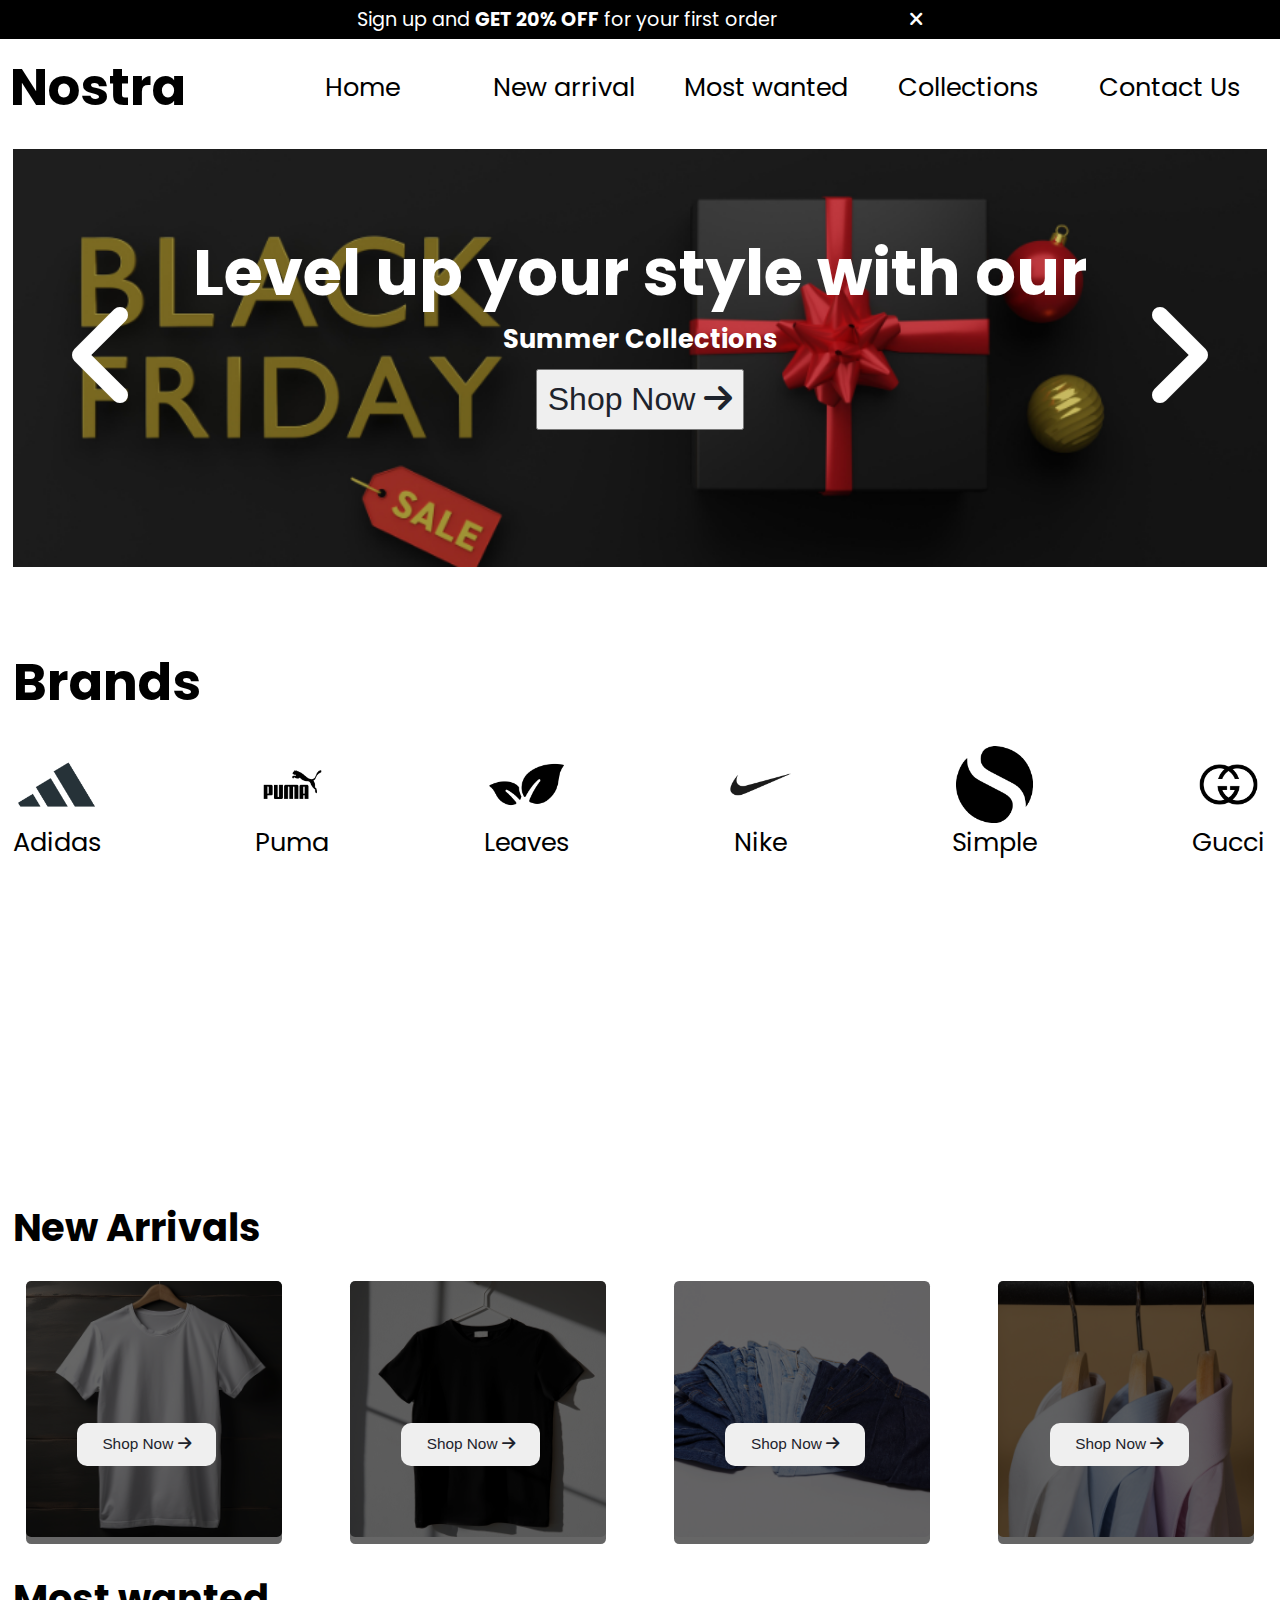
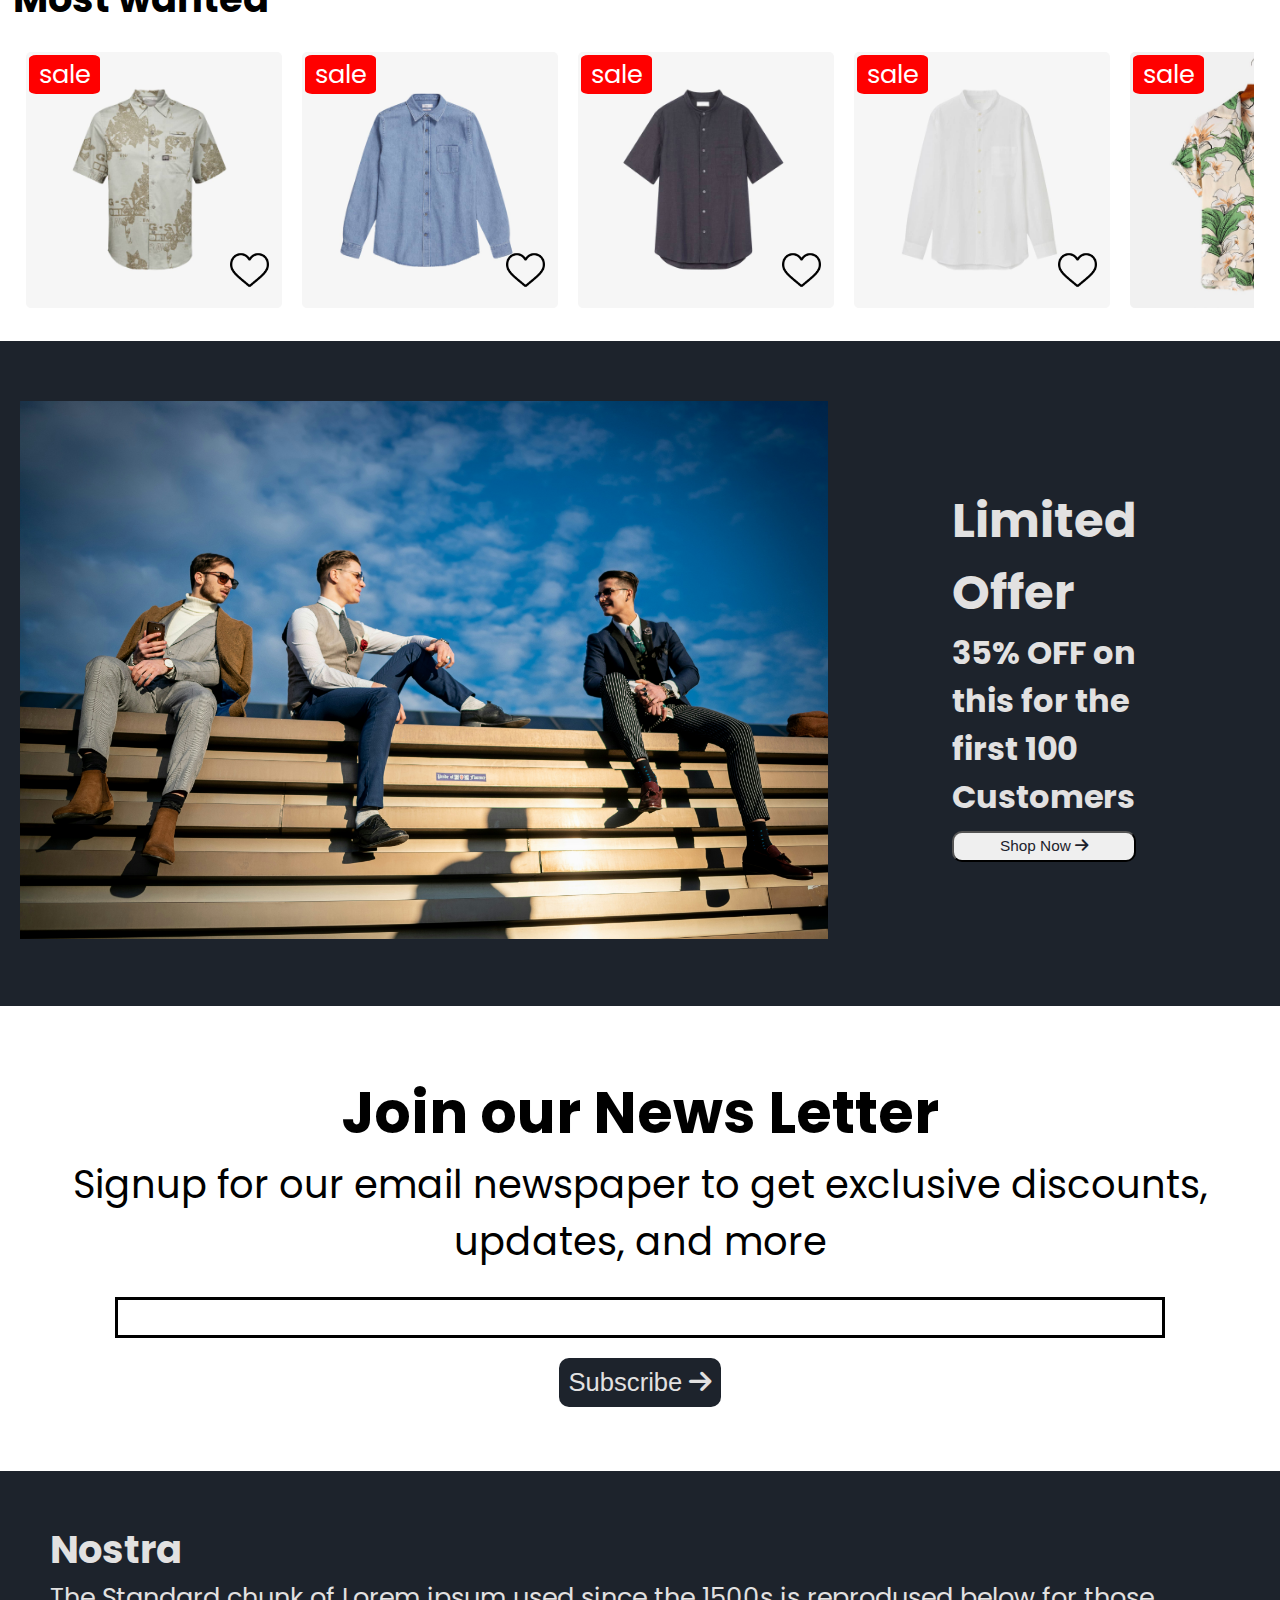
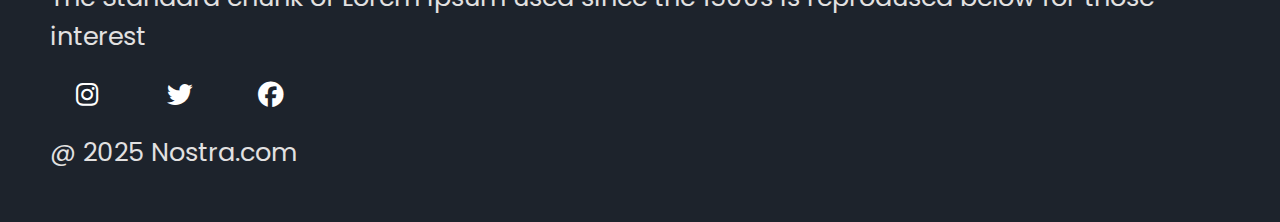
<file: index.html>
<!DOCTYPE html>
<html lang="en">

<head>
    <meta charset="UTF-8">
    <meta name="viewport" content="width=device-width, initial-scale=1.0">
    <title>Nostra</title>
    <!--css file-->
    <link rel="stylesheet" href="style.css">
    <!--Link Google Fonts-->
    <link rel="preconnect" href="https://fonts.googleapis.com">
    <link rel="preconnect" href="https://fonts.gstatic.com" crossorigin>
    <link
        href="https://fonts.googleapis.com/css2?family=Poppins:ital,wght@0,100;0,200;0,300;0,400;0,500;0,600;0,700;0,800;0,900;1,100;1,200;1,300;1,400;1,500;1,600;1,700;1,800;1,900&display=swap"
        rel="stylesheet">

    <!--Link Font Awesome-->
    <link rel="stylesheet" href="https://cdnjs.cloudflare.com/ajax/libs/font-awesome/6.7.2/css/all.min.css">
</head>

<body>
    <!--offer bar-->
    <div class="offer">
        <p>Sign up and <b>GET 20% OFF</b> for your first order
            <i id="offer-close" style="margin-left: 10%; cursor: pointer;" class="fa-solid fa-xmark"></i>
        </p>
    </div>

    <!--navbar-->
    <div class="navbar">
        <h1 style="color:black; font-size: 4vw;font-weight: bold;">Nostra</h1>
        <div class="navbar-links">
            <p class="navbar-links"><a href="index.html">Home</a></p>
            <p class="navbar-links"><a href="#new-arrival">New arrival</a></p>
            <p class="navbar-links"><a href="#most-wanted">Most wanted</a></p>
            <p class="navbar-links"><a href="collection.html">Collections</a></p>
            <p class="navbar-links"><a href="contact.html">Contact Us</a></p>
        </div>

        <div class="navbar-menu-toogle">
            <i id="side-navbar-active" class="fa-solid fa-bars"></i>
        </div>
    </div>

    <!--side navbar-->
    <div class="side-navbar">
        <p style="text-align: right;">
            <i id="side-navbar-close" class="fa-solid fa-xmark"></i>
        </p>
        <div class="side-navbar-links">

            <p class="side-navbar-link"><a href="./index.html">Home</a></p>
            <p class="side-navbar-link"><a href="#new-arrival">New Arrival</a></p>
            <p class="side-navbar-link"><a href="#most-wanted">Most Wanted</a></p>
            <p class="side-navbar-link"><a href="./collection.html">Collections</a></p>
            <p class="side-navbar-link"><a href="./contact.html">Contact Us</a></p>
        </div>


    </div>

    <!--slider-->
    <div class="slider">
        <div class="left-slider-button">
            <i id="slider-left-activate" class="fa-solid fa-angle-left" style="color: white;"></i>
        </div>

        <div class="slider-content">
            <h1>Level up your style with our</h1>
            <h4 style="font-size: 2vw;">Summer Collections</h4>
            <button> Shop Now <i class="fa-solid fa-arrow-right"></i> </button>
        </div>


        <div class="slider-image-container">
            <img class="slider-image" src="./images/slider-three.png">
            <div class="slider-overlay"></div>
            <img class="slider-image" src="./images/slider-two.jpg">
            <img class="slider-image" src="./images/slider-four.png">
        </div>

        <div class="right-slider-button">
            <i id="slider-right-activate" class="fa-solid fa-angle-right" style="color: white;"></i>
        </div>
    </div>

    <!--brands-->

    <h2 style="margin-top: 5vw; font-size: 4vw; margin-left: 1vw;">Brands</h2>
    <div class="brands">
        <div class="brands-item">
            <img class="brands-icon" src="./images/icons/adidas.png">
            <p>Adidas</p>
        </div>

        <div class="brands-item">
            <img class="brands-icon" src="./images/icons/puma.png">
            <p>Puma</p>
        </div>

        <div class="brands-item">
            <img class="brands-icon" src="./images/icons/leaves.png">
            <p>Leaves</p>
        </div>

        <div class="brands-item">
            <img class="brands-icon" src="./images/icons/nike.png">
            <p>Nike</p>
        </div>

        <div class="brands-item">
            <img class="brands-icon" src="./images/icons/simple.png">
            <p>Simple</p>
        </div>

        <div class="brands-item">
            <img class="brands-icon" src="./images/icons/gucci.png">
            <p>Gucci</p>
        </div>
    </div>

    <!--customer review-->
    <div class="customer-service">
        <div class="service-container-1">
            <div>
                <h2>We Provide Best</h2>
                <h2>Customer Experiences</h2>
            </div>

            <div>
                <p>|| We Ensure that our customer have the best shopping experience</p>
            </div>
        </div>

        <div class="service-container-2">
            <div>
                <i style="font-size: 3vw;margin-bottom: 10px;" class="fa-regular fa-circle-check"></i>
                <h4>Original products</h4>
                <p>Lorem ipsum dolor sit, amet consectetur adipisicing elit. Animi, aut non iouh</p>
            </div>

            <div>
                <i style="font-size: 3vw;margin-bottom: 10px;" class="fa-regular fa-face-smile"></i>
                <h4>Satisfaction Guarantee</h4>
                <p>Lorem, ipsum dolor sit amet consectetur adipisicing elit. Porro, consequuntur.
                </p>
            </div>

            <div>
                <i style="font-size: 3vw;margin-bottom: 10px;" class="fa-solid fa-broom"></i>
                <h4>New Arrival Everyday</h4>
                <p>Lorem, ipsum dolor sit amet consectetur adipisicing elit. Porro, consequuntur.
                </p>
            </div>

            <div>
                <i style="font-size: 3vw;margin-bottom: 10px;" class="fa-solid fa-truck-fast"></i>
                <h4>Fast & Free Shipping</h4>
                <p>Lorem, ipsum dolor sit amet consectetur adipisicing elit. Porro, consequuntur.
                </p>
            </div>
        </div>
    </div>
    </div>

    <!--new arrival-->
    <h2 id="new-arrival" style="margin:1vw; margin-top: 3vw; font-size: 3vw;">New Arrivals</h2>
    <div class="new-arrival">

        <div class="new-arrival-container">
            <img style="width: 20vw;" src="./images/products/n-a-1.png">
            <div class="overlay"></div>
            <button> Shop Now <i class="fa-solid fa-arrow-right"></i> </button>
        </div>

        <div class="new-arrival-container">
            <img style="width: 20vw;" src="./images/products/n-a-2.png">
            <div class="overlay"></div>
            <button> Shop Now <i class="fa-solid fa-arrow-right"></i> </button>
        </div>

        <div class="new-arrival-container">
            <img style="width: 20vw;" src="./images/products/n-a-3.png">
            <div class="overlay"></div>
            <button> Shop Now <i class="fa-solid fa-arrow-right"></i> </button>
        </div>

        <div class="new-arrival-container">
            <img style="width: 20vw;" src="./images/products/n-a-4.png">
            <div class="overlay"></div>
            <button> Shop Now <i class="fa-solid fa-arrow-right"></i> </button>
        </div>
    </div>
    </div>


    <!--most wanted-->
    <h2 id="most-wanted" style="margin: 1vw;font-size: 3vw;">Most wanted</h2>
    <div class="most-wanted-container">
        <div class="most-wanted">
            <img style="width: 20vw;" src="./images/products/n4.jpg">
            <p class="sale-overlay">sale</p>
            <img class="like-button" src="./images/icons/blackheart.png">
        </div>

        <div class="most-wanted">
            <img style="width: 20vw;" src="./images/products/n5.jpg">
            <p class="sale-overlay">sale</p>
            <img class="like-button" src="./images/icons/blackheart.png">
        </div>

        <div class="most-wanted">
            <img style="width: 20vw;" src="./images/products/n8.jpg">
            <p class="sale-overlay">sale</p>
            <img class="like-button" src="./images/icons/blackheart.png">
        </div>

        <div class="most-wanted">
            <img style="width: 20vw;" src="./images/products/n3.jpg">
            <p class="sale-overlay">sale</p>
            <img class="like-button" src="./images/icons/blackheart.png">
        </div>

        <div class="most-wanted">
            <img style="width: 20vw;" src="./images/products/f2.jpg">
            <p class="sale-overlay">sale</p>
            <img class="like-button" src="./images/icons/blackheart.png">
        </div>

        <div class="most-wanted">
            <img style="width: 20vw;" src="./images/products/f3.jpg">
            <p class="sale-overlay">sale</p>
            <img class="like-button" src="./images/icons/blackheart.png">
        </div>

        
        
    </div>

    <!--limited offer-->
    <div class="limited-offer">
        <div class="limited-offer-img">
            <img src="./images/offer1.jpg">
        </div>

        <div class="limited-offer-text">
            <h2>Limited Offer</h2>
            <h4>35% OFF on this for the first 100 Customers</h4>
            <button> Shop Now <i class="fa-solid fa-arrow-right"></i> </button>
        </div>
    </div>
    </div>

    <!--newsletter-->
    <div class="news-letter">
        <h2>Join our News Letter</h2>
        <p style="text-align: center;">Signup for our email newspaper to get exclusive discounts, updates, and more</p>
        <div style="margin-top: 10px;">
            <input class="search">
        </div>
    </div>

    <div class="subscribe-button">
        <button> Subscribe <i class="fa-solid fa-arrow-right"></i> </button>
    </div>

    <!--footer-->
    <div class="footer">
        <div class="footer-container">
            <div class="footer-box-1">
                <h2 class="headingtext">Nostra</h2>
                <p>The Standard chunk of Lorem ipsum
                    used since the 1500s is reprodused
                    below for those interest</p>
                <div class="footer-icons">
                    <i class="icon fa-brands fa-instagram" style="color: #ffffff;"></i>
                    <i class="icon fa-brands fa-twitter" style="color: #ffffff;"></i>
                    <i class="icon fa-brands fa-facebook" style="color: #ffffff;"></i>
                </div>
            </div>
        </div>
        <p class="subtitle">@ 2025 Nostra.com</p>
    </div>


    <script src="script.js"></script>
</body>

</html>
</file>
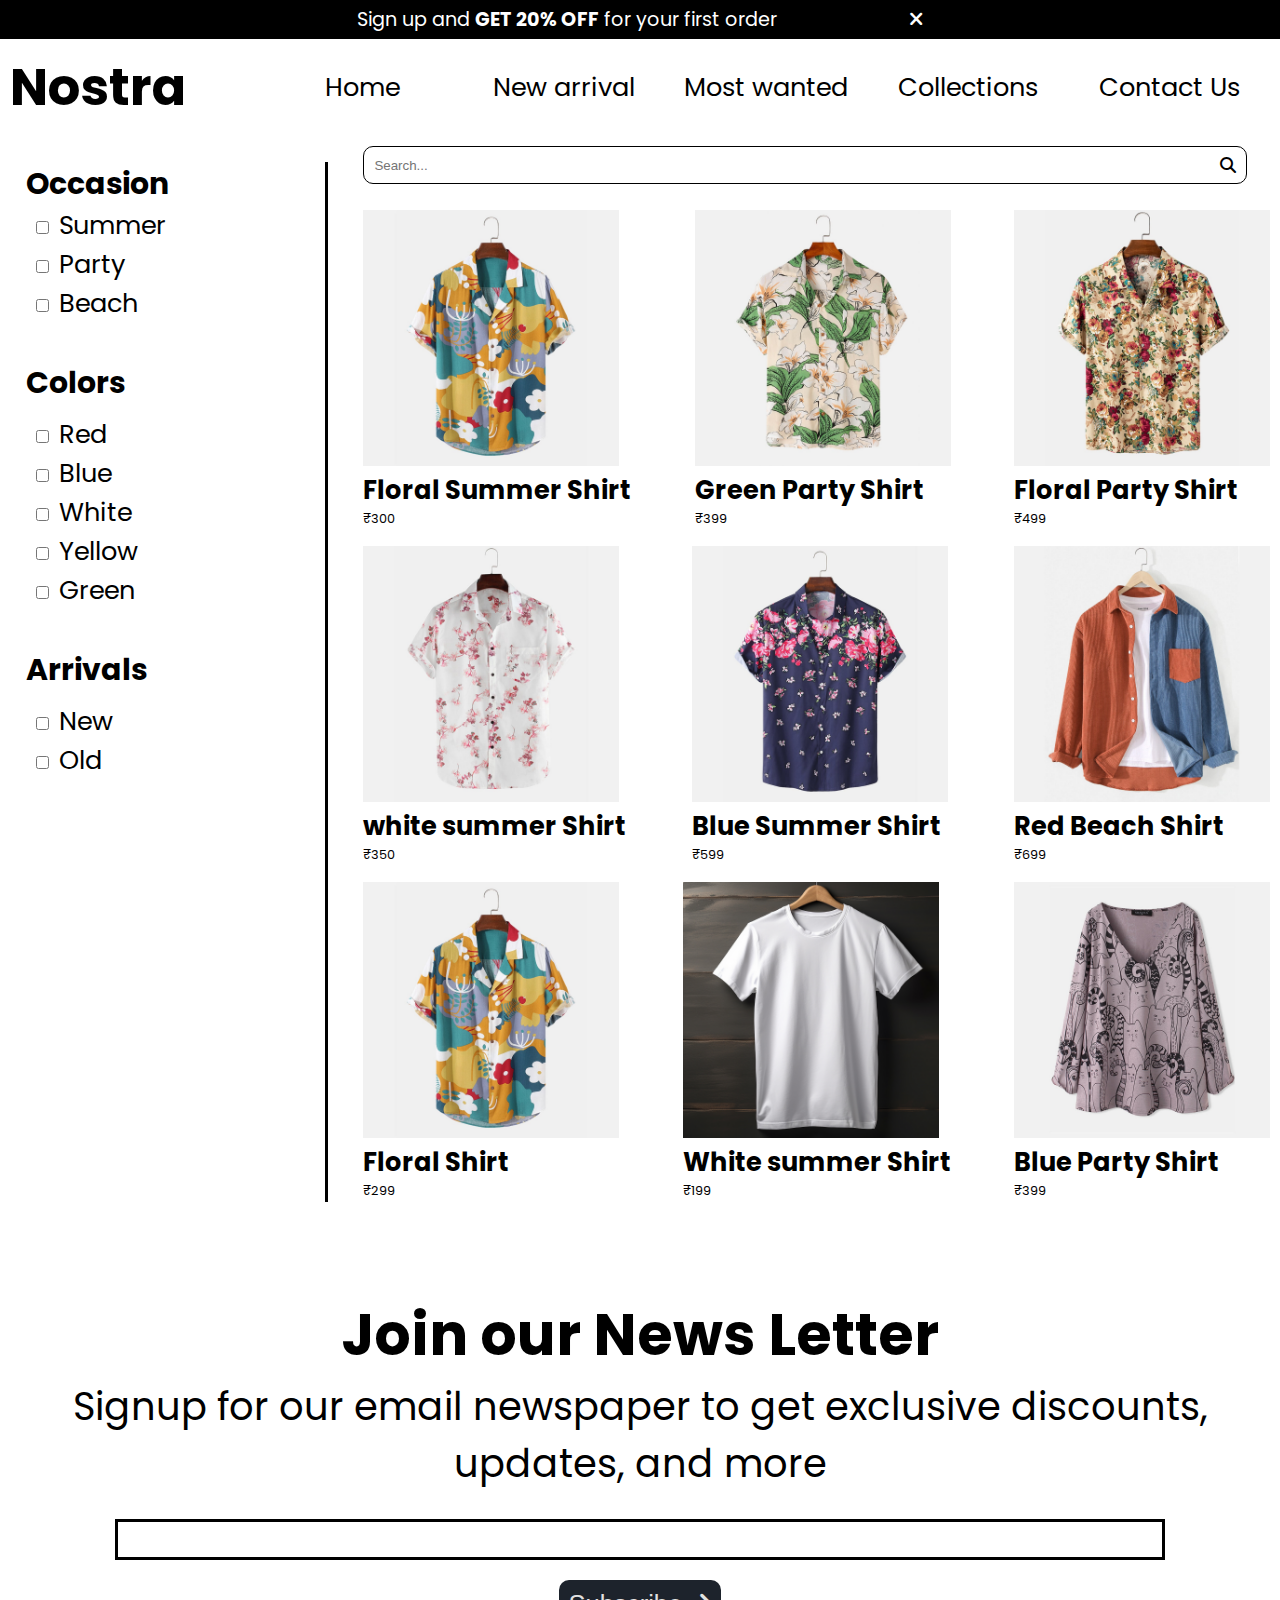
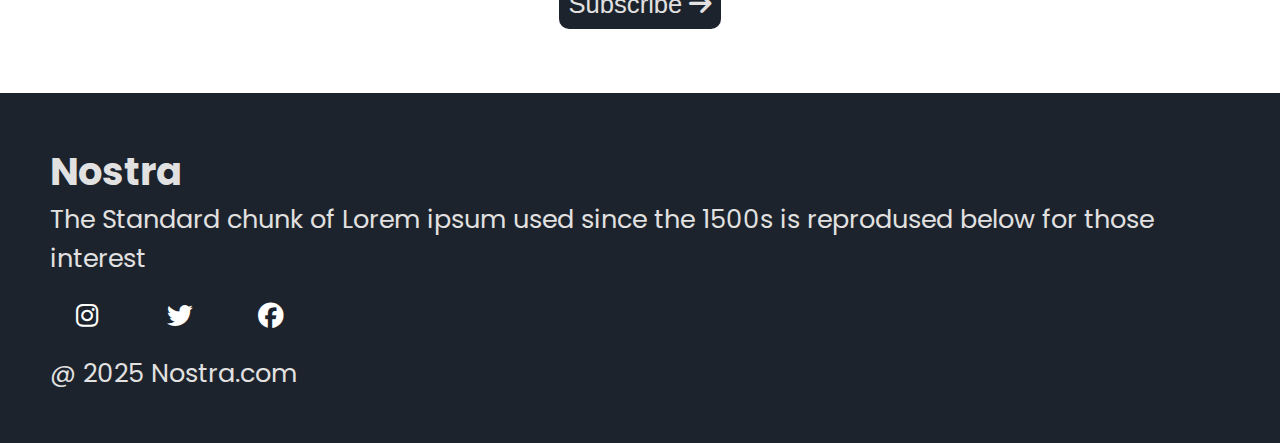
<file: collection.html>
<!DOCTYPE html>
<html lang="en">

<head>
    <meta charset="UTF-8">
    <meta name="viewport" content="width=device-width, initial-scale=1.0">
    <title>Collections</title>
    <!--css file-->
    <link rel="stylesheet" href="style.css">
    <!--Link Google Fonts-->
    <link rel="preconnect" href="https://fonts.googleapis.com">
    <link rel="preconnect" href="https://fonts.gstatic.com" crossorigin>
    <link
        href="https://fonts.googleapis.com/css2?family=Poppins:ital,wght@0,100;0,200;0,300;0,400;0,500;0,600;0,700;0,800;0,900;1,100;1,200;1,300;1,400;1,500;1,600;1,700;1,800;1,900&display=swap"
        rel="stylesheet">

    <!--Link Font Awesome-->
    <link rel="stylesheet" href="https://cdnjs.cloudflare.com/ajax/libs/font-awesome/6.7.2/css/all.min.css">

</head>

<body>

    <!--offer bar-->
    <div class="offer">
        <p>Sign up and <b>GET 20% OFF</b> for your first order
            <i id="offer-close" style="margin-left: 10%; cursor: pointer;" class="fa-solid fa-xmark"></i>
        </p>
    </div>

    <!--navbar-->
    <div class="navbar">
        <h1 style="color:black; font-size: 4vw;font-weight: bold;">Nostra</h1>
        <div class="navbar-links">
            <p class="navbar-links"><a href="index.html">Home</a></p>
            <p class="navbar-links"><a href="#new-arrival">New arrival</a></p>
            <p class="navbar-links"><a href="#most wanted">Most wanted</a></p>
            <p class="navbar-links"><a href="collection.html">Collections</a></p>
            <p class="navbar-links"><a href="contact.html">Contact Us</a></p>
        </div>

        <div class="navbar-menu-toogle">
            <i id="side-navbar-active" class="fa-solid fa-bars"></i>
        </div>
    </div>

    <!--side navbar-->
    <div class="side-navbar">
        <p style="text-align: right;">
            <i id="side-navbar-close" class="fa-solid fa-xmark"></i>
        </p>
        <div class="side-navbar-links">

            <p class="side-navbar-link"><a href="./index.html">Home</a></p>
            <p class="side-navbar-link"><a href="#new-arrival">New Arrival</a></p>
            <p class="side-navbar-link"><a href="#most-wanted">Most Wanted</a></p>
            <p class="side-navbar-link"><a href="./collections.html">Collections</a></p>
            <p class="side-navbar-link"><a href="./contact.html">Contact Us</a></p>
        </div>
    </div>    
    <!--filter section-->
    <div class="container">
        <div class="divide-section">
            <div class="filter-section">
                <h3 class="filer-section-occasion">Occasion</h3>
                <div>
                    <input class="checkbox" type="checkbox" name="tags" value="summer">Summer<br>
                    <input class="checkbox" type="checkbox" name="tags" value="Party">Party<br>
                    <input class="checkbox" type="checkbox" name="tags" value="Beach">Beach
                </div>

                <h3 class="filter-section-colors">Colors</h3>
                <div>
                    <input class="checkbox" type="checkbox" name="tags" value="Red">Red<br>
                    <input class="checkbox" type="checkbox" name="tags" value="Blue">Blue<br>
                    <input class="checkbox" type="checkbox" name="tags" value="white">White<br>
                    <input class="checkbox" type="checkbox" name="tags" value="Red">Yellow<br>
                    <input class="checkbox" type="checkbox" name="tags" value="Green">Green

                </div>

                <h3 class="filter-section-arrivals">Arrivals</h3>
                <div>
                    <input class="checkbox" type="checkbox" name="tags" value="new">New<br>
                    <input class="checkbox" type="checkbox" name="tags" value="old">Old<br>
                </div>

                <hr class="vertical-line">
            </div>

            <!-- searchbar -->

            <div class="product-section">
                <form class="navbar-search">
                    <input type="text" id="searchInput" placeholder="Search...">
                    <i class="fa-solid fa-magnifying-glass"></i>
                </form>

                <div class="products">
                </div>
            </div>
        </div>

        
    <div class="news-letter">
        <h2>Join our News Letter</h2>
        <p style="text-align: center;">Signup for our email newspaper to get exclusive discounts, updates, and more</p>
        <div style="margin-top: 10px;">
            <input class="search">
        </div>
    </div>

    <div class="subscribe-button">
        <button> Subscribe <i class="fa-solid fa-arrow-right"></i> </button>
    </div>

    <!--footer-->
    <div class="footer">
        <div class="footer-container">
            <div class="footer-box-1">
                <h2 class="headingtext">Nostra</h2>
                <p>The Standard chunk of Lorem ipsum
                    used since the 1500s is reprodused
                    below for those interest</p>
                <div class="footer-icons">
                    <i class="icon fa-brands fa-instagram" style="color: #ffffff;"></i>
                    <i class="icon fa-brands fa-twitter" style="color: #ffffff;"></i>
                    <i class="icon fa-brands fa-facebook" style="color: #ffffff;"></i>
                </div>
            </div>
        </div>
        <p class="subtitle">@ 2025 Nostra.com</p>
    </div>
    




        <script type="module" src="collections.js"></script>
</body>

</html>
</file>
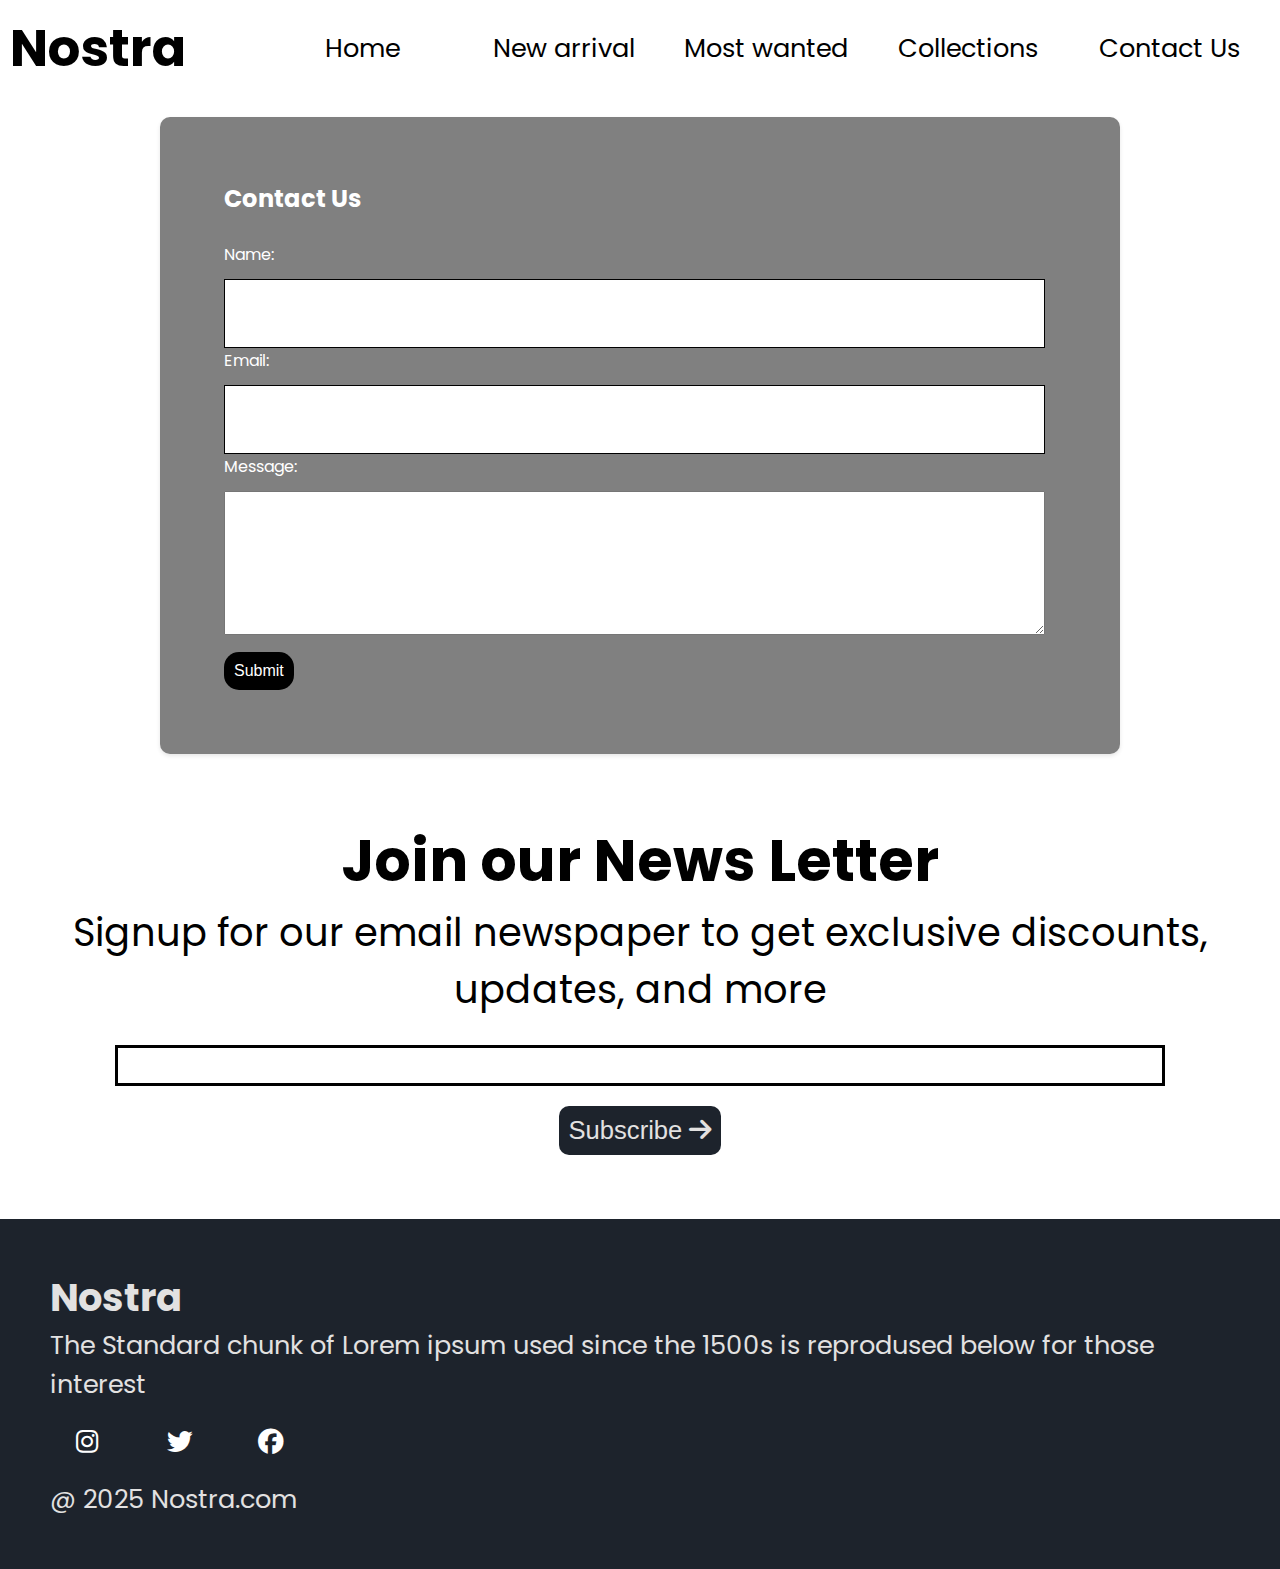
<file: contact.html>
<!DOCTYPE html>
<html lang="en">

<head>
    <meta charset="UTF-8">
    <meta name="viewport" content="width=device-width, initial-scale=1.0">
    <title>Contact Us</title>
    <!--css file-->
    <link rel="stylesheet" href="style.css">
    <!--Link Google Fonts-->
    <link rel="preconnect" href="https://fonts.googleapis.com">
    <link rel="preconnect" href="https://fonts.gstatic.com" crossorigin>
    <link href="https://fonts.googleapis.com/css2?family=Poppins:wght@400;500;700&display=swap" rel="stylesheet">
    <!--Link Font Awesome-->
    <link rel="stylesheet" href="https://cdnjs.cloudflare.com/ajax/libs/font-awesome/6.4.2/css/all.min.css">
</head>

<body>
    
    <!--navbar-->
    <div class="navbar">
        <h1 style="color:black; font-size: 4vw;font-weight: bold;">Nostra</h1>
        <div class="navbar-links">
            <p class="navbar-links"><a href="index.html">Home</a></p>
            <p class="navbar-links"><a href="#new-arrival">New arrival</a></p>
            <p class="navbar-links"><a href="#most wanted">Most wanted</a></p>
            <p class="navbar-links"><a href="collection.html">Collections</a></p>
            <p class="navbar-links"><a href="contact.html">Contact Us</a></p>
        </div>

        <div class="navbar-menu-toogle">
            <i id="side-navbar-active" class="fa-solid fa-bars"></i>
        </div>
    </div>

    <!--side navbar-->
    <div class="side-navbar">
        <p style="text-align: right;">
            <i id="side-navbar-close" class="fa-solid fa-xmark"></i>
        </p>
        <div class="side-navbar-links">

            <p class="side-navbar-link"><a href="./index.html">Home</a></p>
            <p class="side-navbar-link"><a href="#new-arrival">New Arrival</a></p>
            <p class="side-navbar-link"><a href="#most-wanted">Most Wanted</a></p>
            <p class="side-navbar-link"><a href="./collection.html">Collections</a></p>
            <p class="side-navbar-link"><a href="./contact.html">Contact Us</a></p>
        </div>
    </div>

    <!--contact us-->
    <div class="contact-form">
        <h2>Contact Us</h2>
        <form>
            <label for="name">Name:</label>
            <input type="text" id="name" name="name" required>

            <label for="email">Email:</label>
            <input type="email" id="email" name="email" required>
            
            <label for="message">Message:</label>
            <textarea id="message" name="message" required></textarea>

            <input type="submit" value="Submit">
        </form>
    </div>
    
     <!--newsletter-->
    <div class="news-letter">
        <h2>Join our News Letter</h2>
        <p style="text-align: center;">Signup for our email newspaper to get exclusive discounts, updates, and more</p>
        <div style="margin-top: 10px;">
            <input class="search">
        </div>
    </div>

    <div class="subscribe-button">
        <button> Subscribe <i class="fa-solid fa-arrow-right"></i> </button>
    </div>

    <!--footer-->
    <div class="footer">
        <div class="footer-container">
            <div class="footer-box-1">
                <h2 class="headingtext">Nostra</h2>
                <p>The Standard chunk of Lorem ipsum
                    used since the 1500s is reprodused
                    below for those interest</p>
                <div class="footer-icons">
                    <i class="icon fa-brands fa-instagram" style="color: #ffffff;"></i>
                    <i class="icon fa-brands fa-twitter" style="color: #ffffff;"></i>
                    <i class="icon fa-brands fa-facebook" style="color: #ffffff;"></i>
                </div>
            </div>
        </div>
        <p class="subtitle">@ 2025 Nostra.com</p>
    </div>












    <script src="contact.js"></script>    
</body>
</html>
</file>
<file: style.css>
*{
    padding: 0;
    margin:0
}
html{
    scroll-behavior: smooth;
}
body{
    font-family: 'poppins',sans-serif;
}
 
.offer{
    background-color: black;
    color: white;
    padding: 5px;
    text-align: center;
    font-size: 1.5vw ;

}
.navbar{
    padding: 10px;
    display: flex;
    justify-content: space-between;
    align-items: center;
    position: sticky;
    top: 0;
    background-color: white;
    z-index: 4;

}
.navbar-links{
    display: flex;
    width: 80%;
    justify-content: space-around;
    align-items: center;

}
.navbar-links a{
    text-decoration: none;
    color: black;
    font-size: 2vw;
}
.navbar-links a:hover{
    /* text-decoration:underline; */
    color: red;
    border-bottom: solid 1px black;
}


/* side-navbar  */

.side-navbar{
    position: fixed;
    top: 0;
    left: 0;
    width: 50%;
    height: 100%;
    background-color:#1d232c ;
    color: #e2e1e1;
    margin-left: -60%;
    transition-duration: 1s; 
    z-index: 10;
    padding: 20px;
}
.side-navbar-link{
    margin-bottom: 30px;
}
.side-navbar-links a{
    text-decoration: none;
    color: #e2e1e1;
}
.side-navbar-links a:hover{
    text-decoration: underline;
    color: #e2e1e1;
}
.side-navbar-search {
    border: solid #E2E1E1 1px;
    border-radius: 10px;
    padding: 10px;
    display: inline-block;
}

.side-navbar-search input {
    border: none;
    background: transparent;
}


/* slider */
.slider{
    display: flex;
    width: 100%;
    position: relative;
    border-radius: 5px;
    overflow: hidden;
}
.slider-image-container{
    display: flex;
    transition: 2s;
}

.slider-image{
    width: 98vw;
    margin:1vw ;
}

.left-slider-button{
    position: absolute;
    top: 35%;
    left: 5%;
    
}
.left-slider-button i{
    font-size: 10vw;
}
.right-slider-button{
    position: absolute;
    top: 35%;
    right: 5%;
}
.right-slider-button i{
    font-size: 10vw;
}
.slider-content{
    position: absolute;
    color: white;
    top: 20%;
    text-align: center;
    width: 100%;
}
.slider-content h1{
    font-size: 5vw;
}
.slider-content button{
    padding: 10px;
    margin-top: 10px;
    font-size: 2.5vw;
    color: #1d232c;
}


/* brands */
.brands{
    display: flex;
    margin-top: 2vw;
    justify-content: space-between;
    margin-left: 1vw;
    margin-right: 1vw;

}
.brands-icon{
    width: 6vw;
    align-items: center;
}
.brands-item{
    display: flex;
    flex-direction: column;
    align-items: center;
    text-align: center;
    font-size: 2vw;
}

/* customer review */
.customer-service{
    animation: zoom;
    animation-duration: 2s;
    opacity: 0;
    animation-fill-mode: forwards;
}
@keyframes zoom{
    0%{
        transform: scale(0);
    }
    100%{
        transform: scale(1);
        opacity: 1;
    }
}
.service-container-1{
    margin-top: 5vw;
    margin-bottom: 2vw;
    display: flex;
    justify-content: space-between;
    align-items: center;
    font-size: 1.5vw;
    margin-left: 1vw;
    margin-right: 1vw;
}
.service-container-2{
   display: flex;
   justify-content: space-between;
   align-items: center;
   gap: 10px;
   font-size: 1vw;
   margin-right: 1vw;
   margin-left: 1vw;

}
.service-container-2 div{
    background-color:#F2F4F7;
    padding: 10px;
    border-radius: 5px;
}

 /* new arrival */
.new-arrival{
display: flex;
justify-content: space-between;
margin:2vw;
}

.new-arrival-container{
    position: relative;
}
.new-arrival-container img{
    border-radius: 2%;
}
.overlay{
    border-radius: 2%;
    position: absolute;
    width: 100%;
    height: 100%;
    background-color: black;
    z-index: 2;
    top: 0;
    opacity: 0.6;
}
.new-arrival button{
    padding-left: 10%;
    padding-right: 10%;
    padding-top:5%;
    padding-bottom: 5%;
    margin-top: 10px;
    font-size: 1.2vw;
    color: #1d232c;
    border-radius: 10px;
    position: absolute;
    border: none;
    top:50%;
    left: 20%;
    z-index: 2;
}

/* most wanted */
.most-wanted-container{
    display: flex;
    justify-content: space-between;
    margin-top: 2vw;
    gap: 20px;
    margin: 2vw;
    overflow-x:  scroll;
}
.most-wanted{
    position: relative;
}
.most-wanted img{
    border-radius: 2%;
}
.sale-overlay{
    position: absolute;
    top: 3px;
    left: 3px;
    font-size: 2vw;
    background-color: red;
    color: white;
    padding-left: 10px;
    padding-right: 10px;
    border-radius: 10%;
}
.most-wanted::-webkit-scrollbar{
    appearance: none;
}
.like-button{
    position: absolute;
    width: 15%;
    bottom: 10%;
    right: 5%;
}

/* limited offer */
.limited-offer{
    display: flex;
    justify-content: center;
    align-items: center;
    background-color: #1d232c;
    padding: 20px;
   
}
.limited-offer img{
    width: 100%;
    height: 100%;
}
.limited-offer-text{
    display: flex;
    flex-direction: column;
    color: #E2E1E1;
    padding: 10%;
    font-size: 2.5vw;
}  
.limited-offer button{
    padding-left: 5%;
    padding-right: 5%;
    padding-top: 2.5%;
    padding-bottom: 2.5%;
    margin-top: 10px;
    font-size: 1.2vw;
    color: #1d232c;
    border-radius: 10px;

}

.news-letter{
    font-size: 3vw;
    margin-top: 5vw;
    display: flex;
    flex-direction: column;
    align-items: center;
}
.news-letter input{
    padding: 10px;
    width: 80vw;
    margin-bottom: 10px;
    border: solid black 3px;
}
.subscribe-button{
    display: flex;
    justify-content: center;
    align-items: center;
}
.subscribe-button button{
    margin-top: 10px;
    font-size: 2vw;
    color: #E2E1E1;
    background-color: #1d232c;
    border-radius: 10px;
    border: none;
    padding: 10px;
    
}
.footer{
    font-size: 2vw;
    margin-top: 5vw;
    padding: 50px;
    background-color: #1d232c;
    color: #E2E1E1;
}
.footer-container{
    display: flex;
    align-items: center;
    flex-wrap: wrap;
}
.footer-box-1{
    display: flex;
    flex-direction: column;
}
.footer-icons{
    display:flex ;
}
.icon{
    width: 40px;
    margin: 2vw;
}


/* collections page */
.navbar-search{
    border: solid black 1px;
    border-radius: 10px;
    padding: 10px;
    display: flex;
    align-items: center;
    width: 95%;
}
.navbar-search input {
    border: none;
    width: 100%;
    background-color: transparent;
    
}

input:focus {
    outline: none;
}

.divide-section{
    display: flex;
}
.filter-section{
    flex-basis: 25%;
    position: relative;
    font-size: 2vw;
    margin: 2vw;
}
.product-section{
    flex-basis: 75%;
    position: relative;
    padding: 10px;
}

.vertical-line{
    border: none;
    border-left: 3px solid black ;
    height: 100%;
    margin: 0 px;
    position: absolute;
    top: 0px;
    right: 0px;
}
.filter-section-price,.filter-section-occasion,.filter-section-colors,.filter-section-arrivals{
    margin-top: 3vw;
    margin-bottom: 10px;
}
.checkbox{
    margin: 10px;
}

.products{
    margin-top: 2vw;
    display: flex;
    flex-wrap: wrap;
    justify-content: space-between;
    font-size: 1vw;
    
}

/* contactus */
.contact-form{
    background-color: gray;
    color: white;
    border-radius: 10px;
    box-shadow: 0 2px 4px rgba(0,0,0,0.1);
    width: 60vw;
    margin: auto;
    padding: 5vw;
    padding-right: 10vw;
    margin-top: 20px;
}
.contact-form h2{
    margin-bottom: 2vw;

}
.contact-form label{
    display: block;
    margin-bottom: 1vw;
}
.contact-form input[type="text"],.contact-form input[type="email"]{
    width: 100%;
    padding: 2vw;
    border: solid 1px black;
}
.contact-form textarea{
    padding: 2vw;
    width: 100%;
    resize: vertical;
    height: 10vh;
}
.contact-form input[type="submit"]{
    background-color: black;
    border: none;
    color: white;
    padding: 10px;
    border-radius: 15px;
    cursor: pointer;
    font-size: 16px; 
    margin-top: 10px;
}

.contact-form input[type="submit"]:hover{
    background-color: blue;
}





/* 800px and above */
@media screen and (min-width:800px) {
    .navbar-menu-toogle{
        display: none;
    }
}
/* 0-800 px */
@media screen and (max-width:800px) {
    .navbar-links{
        display: none;
    }
    
}
</file>
